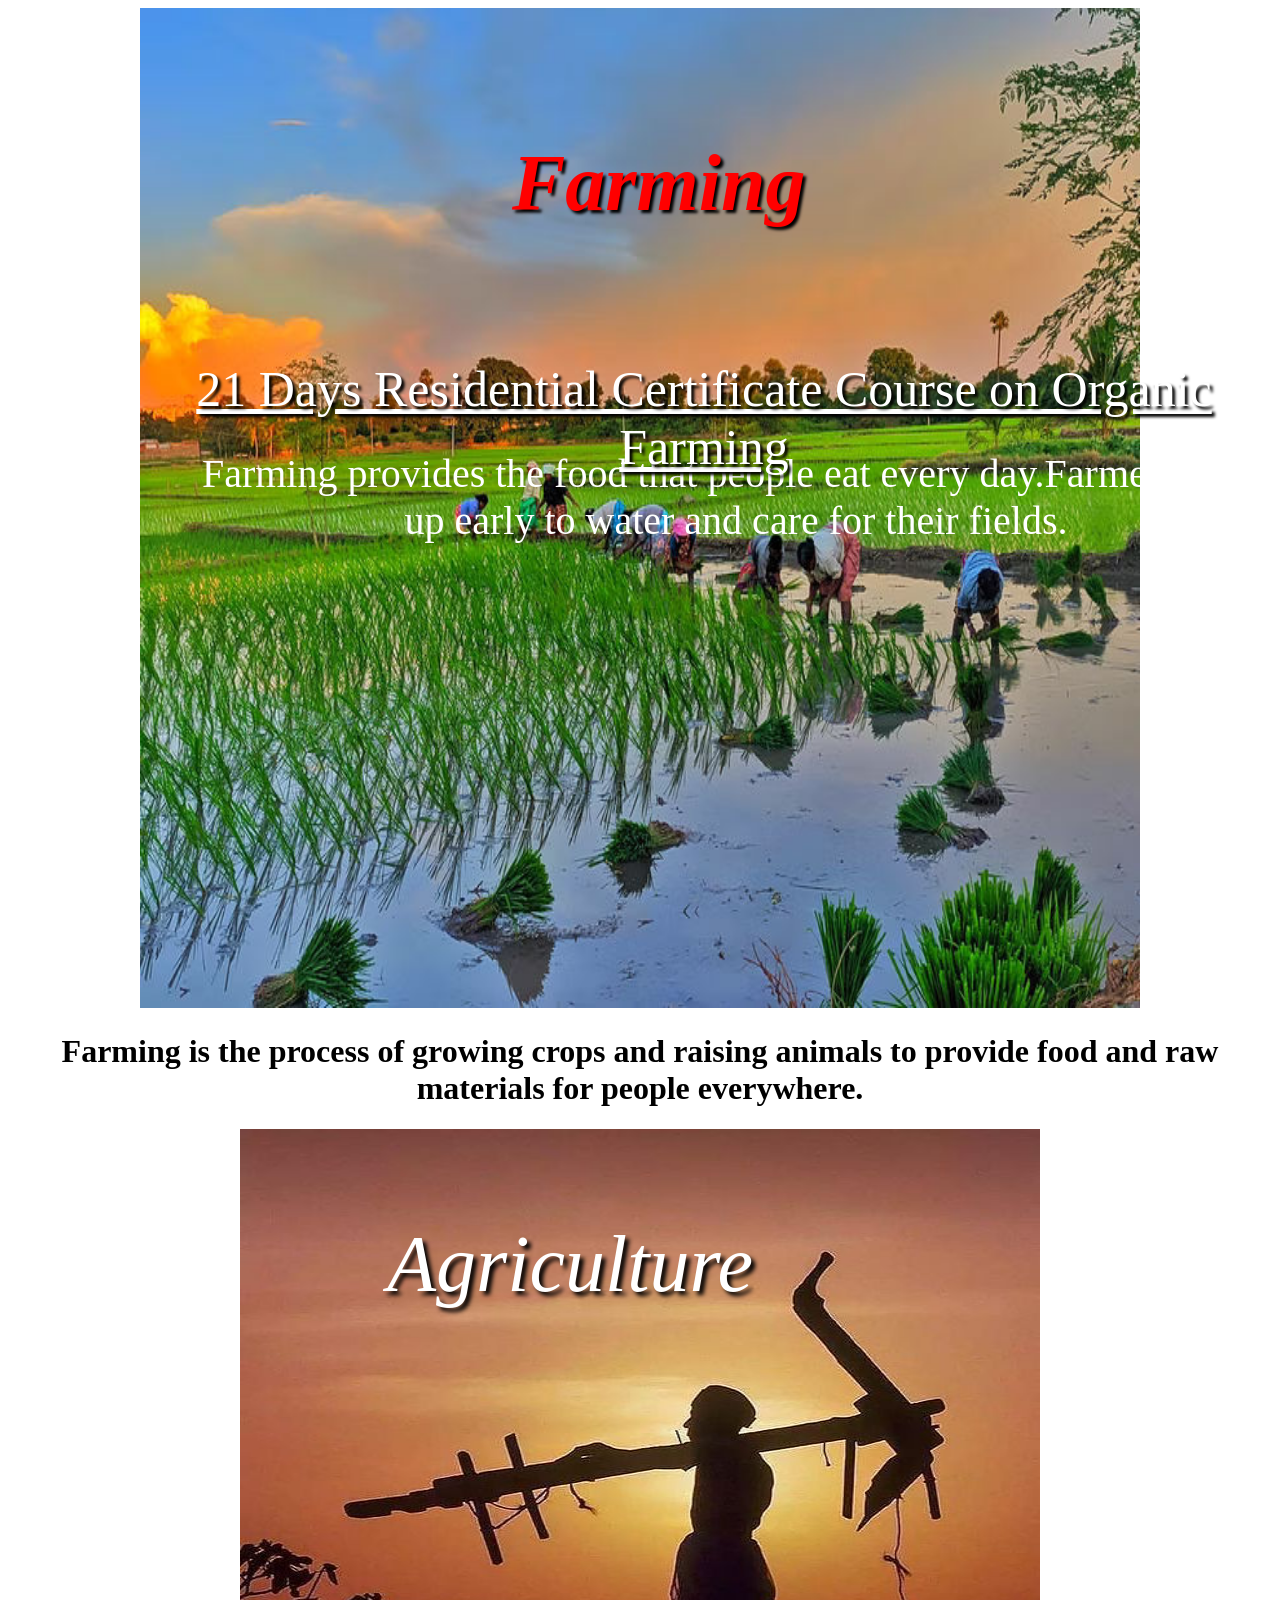
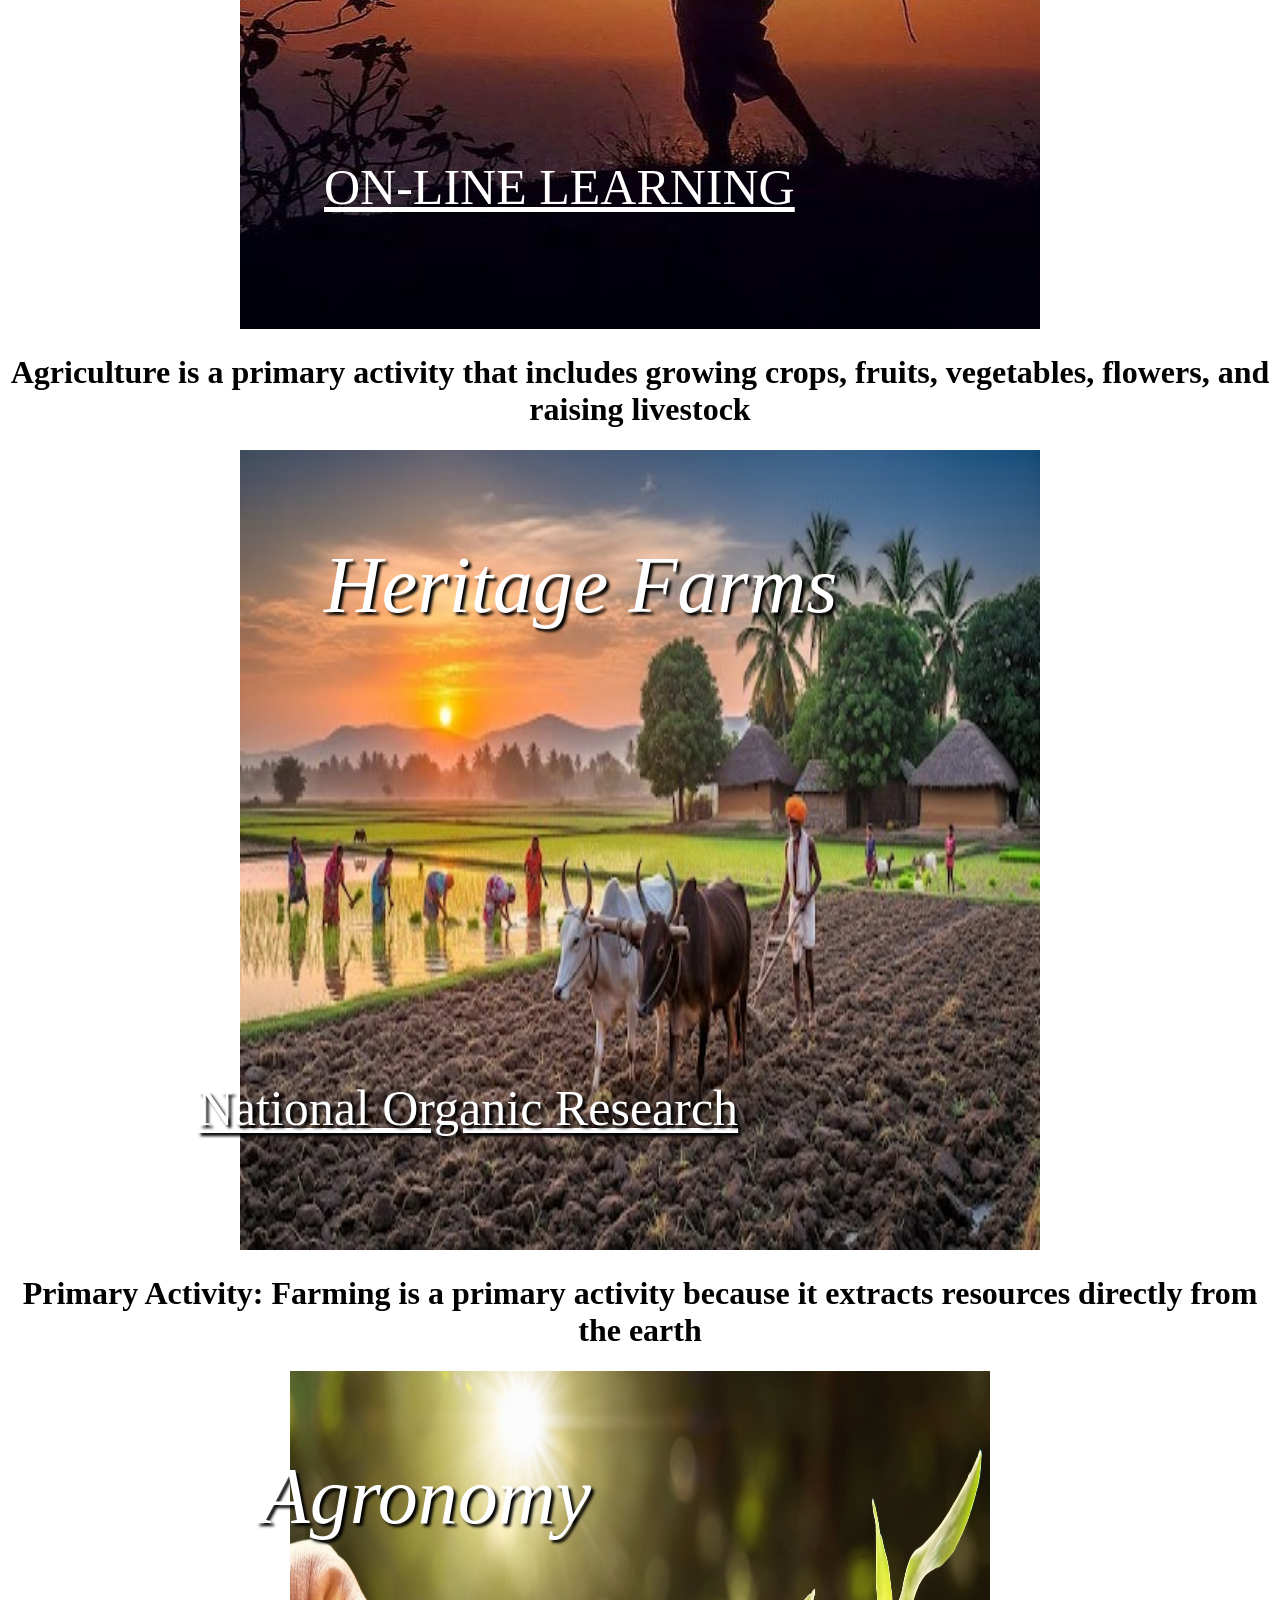
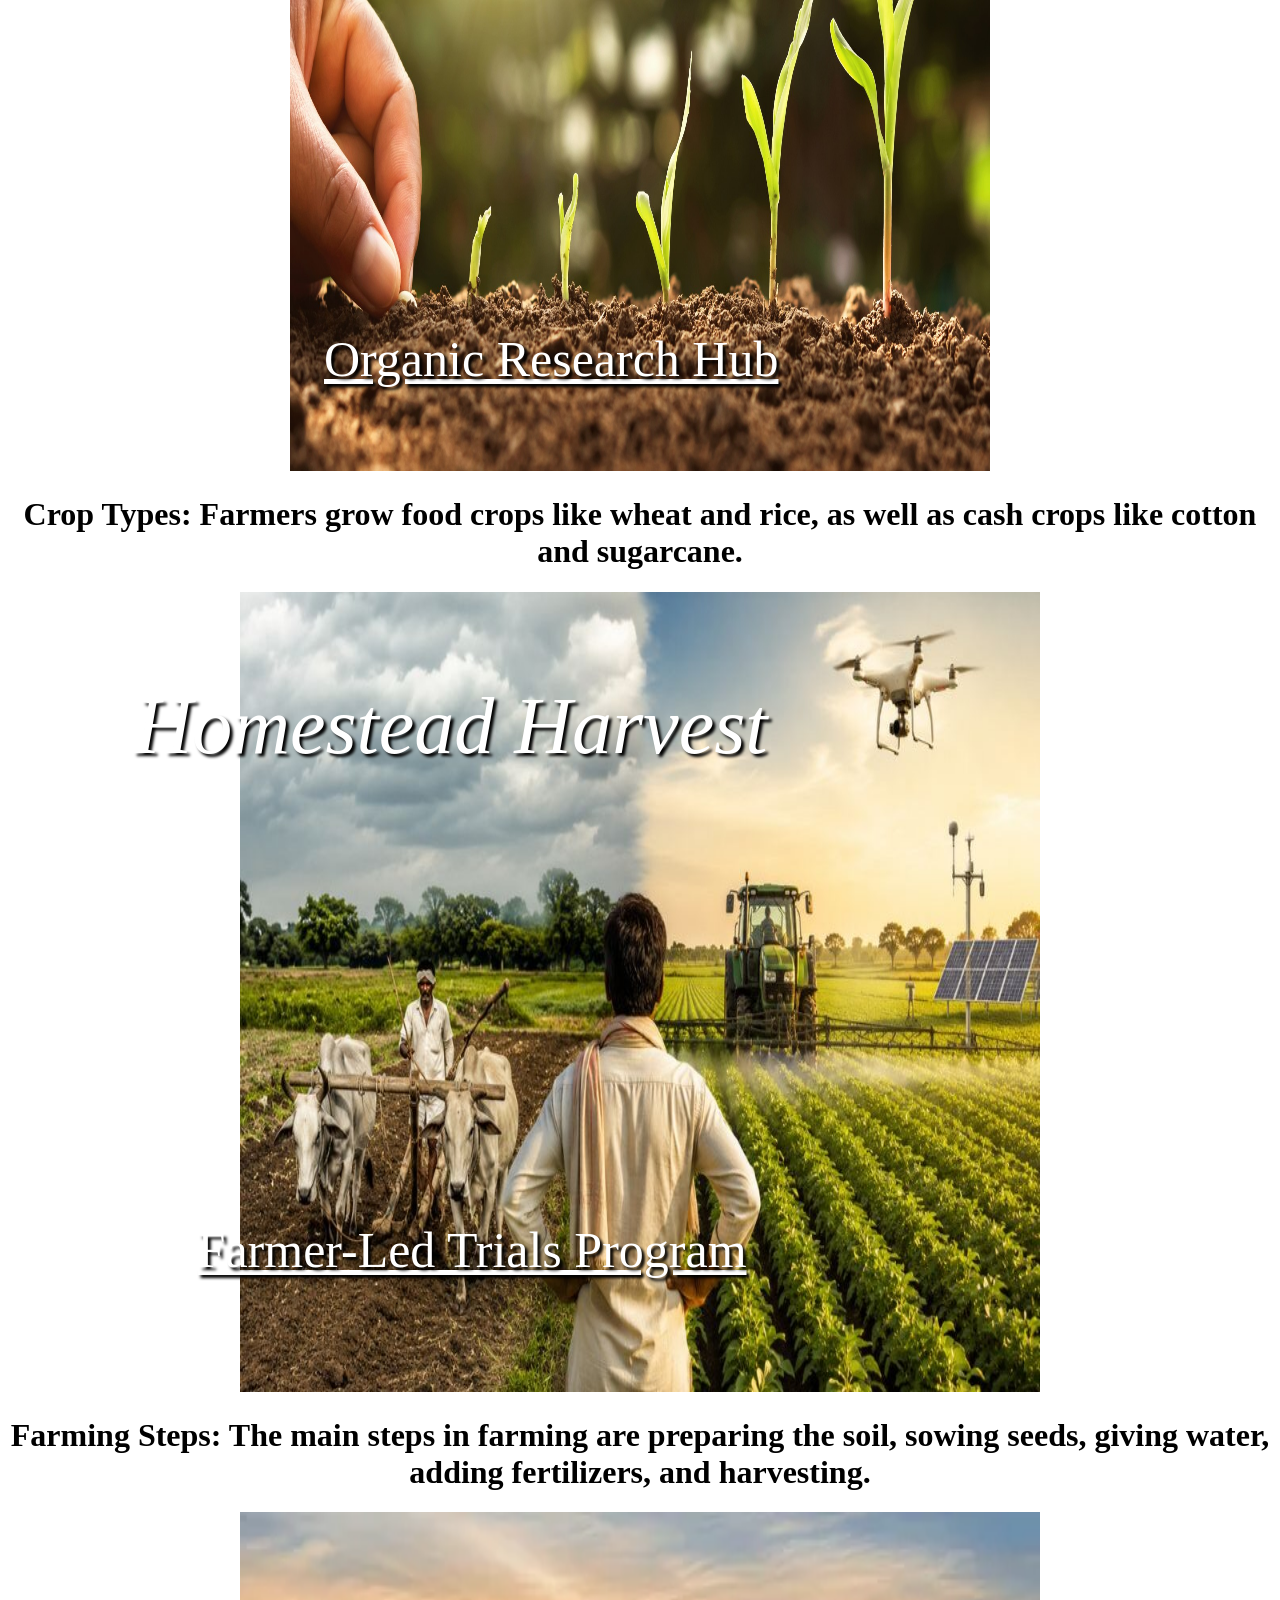
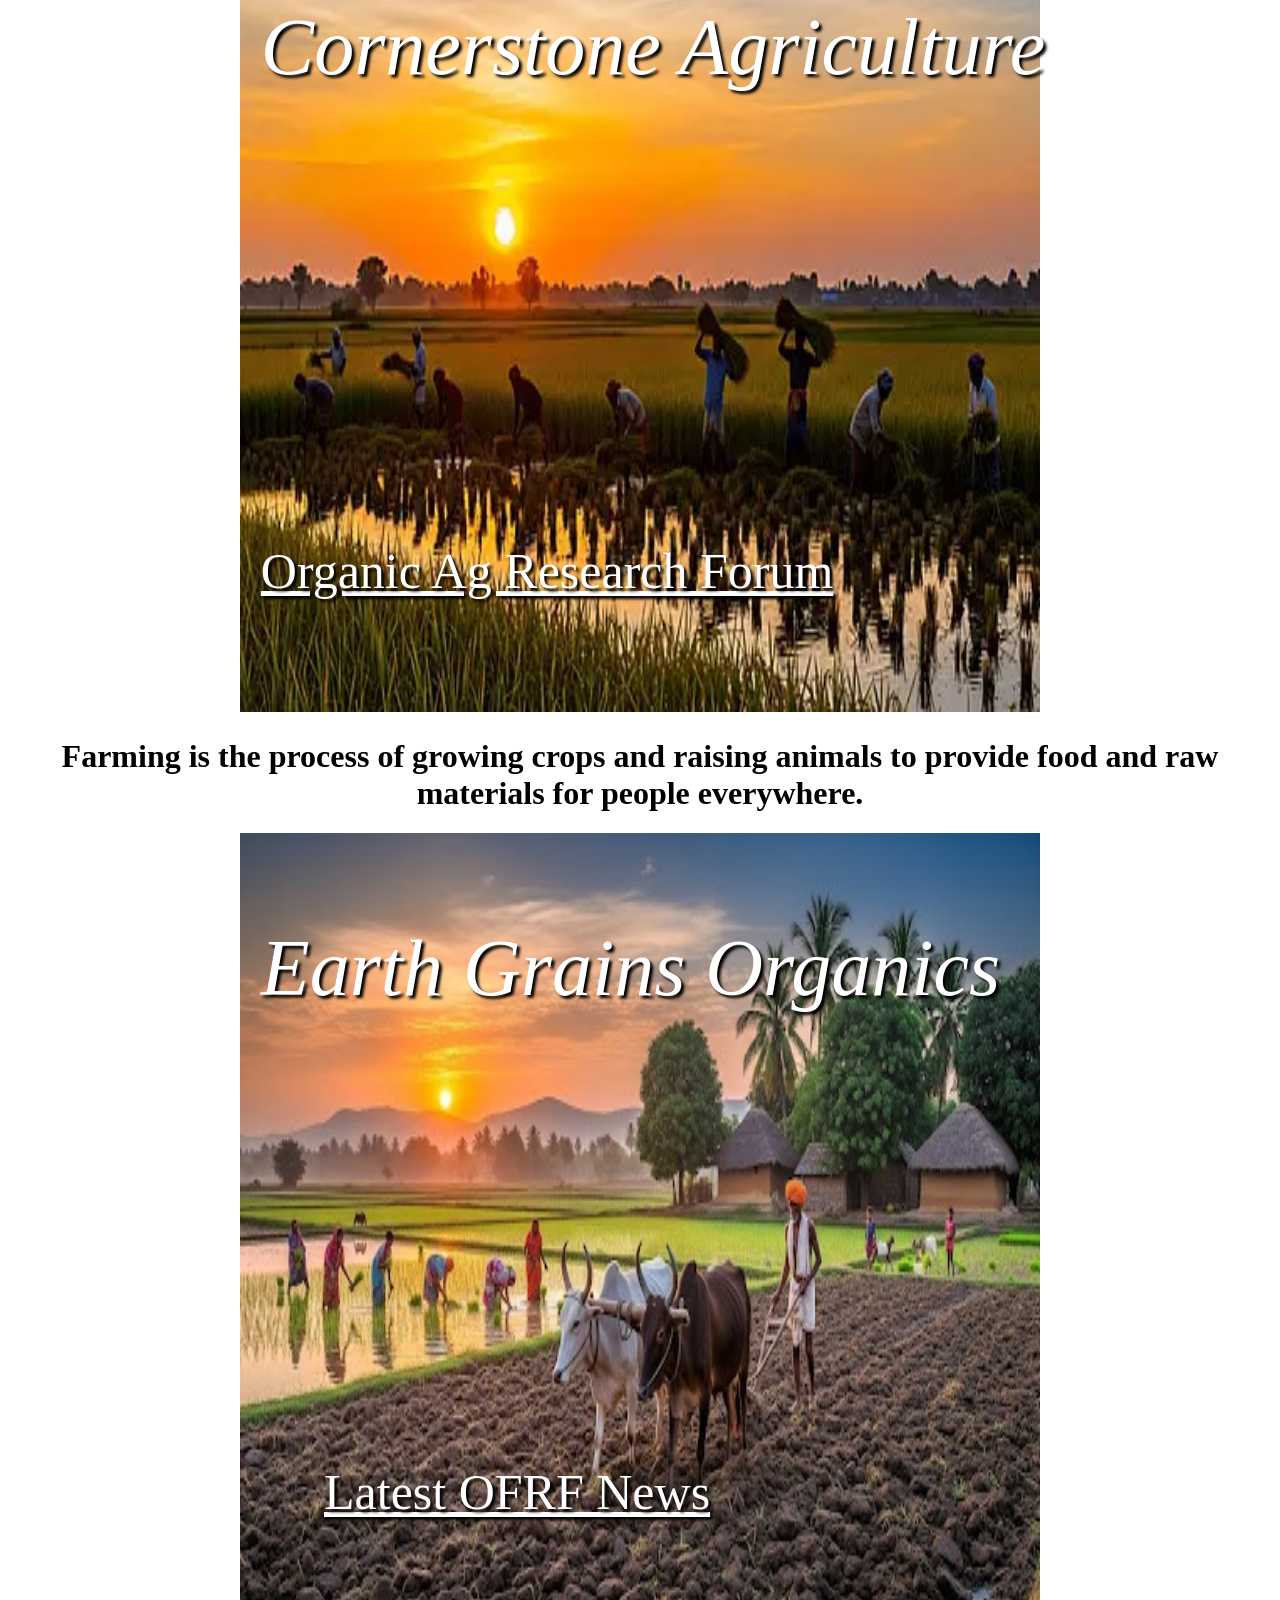
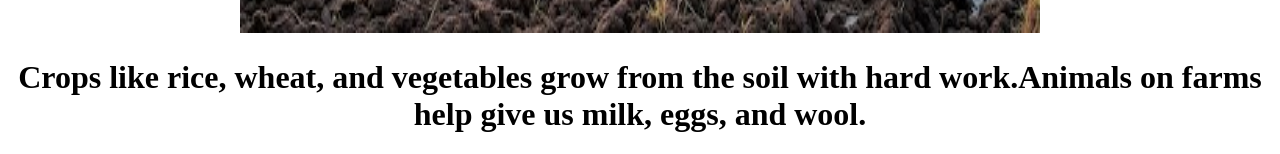
<file: index.html>
<!DOCTYPE html>
<head>
<link rel="stylesheet"href="style.css">
<body>
<center>
    <div class="container">
    <img src="forming.jpg" alt="Scenic background">
     <h2 class="over-layout">Farming</h2>
     <div class="over">Farming provides the food that people eat every day.Farmers wake up early to water and care for their fields.</div>
      <a href="https://nconf.dac.gov.in/21DaysCertificateCourse" class="lay">21 Days Residential Certificate Course on Organic Farming
</a>
     <h1>Farming is the process of growing crops and raising animals to provide food and raw materials for people everywhere.</h1>
    </div>
    <div class="contain">
     <img src="farmer.jpg">
     <div class="overlay-text">Agriculture</div>
     <a href="https://ofrf.org/programs/education/" class="red">ON-LINE LEARNING</a>
     <h1>Agriculture is a primary activity that includes growing crops, fruits, vegetables, flowers, and raising livestock</h1>
     </div>
     <div class="image-container">
     <img src="cow.jpg">
     <div class="overplay">Heritage Farms</div>
     <a href="https://ofrf.org/research/nora/" class="green">National Organic Research </a>
     <h1>Primary Activity: Farming is a primary activity because it extracts resources directly from the earth</h1>
     </div>
     <div class="image-contain">
     <img src="green.jpeg">
     <div class="overhit">Agronomy</div>
     <a href="https://hub.ofrf.org/" class="hear">Organic Research Hub</a>
     <h1>Crop Types: Farmers grow food crops like wheat and rice, as well as cash crops like cotton and sugarcane.</h1>
     </div>
     <div class="image-con">
     <img src="leaf.jpg">
     <div class="overout">Homestead Harvest</div>
      <a href="https://ofrf.org/research/farmer-led-research-trials/" class="get">Farmer-Led Trials Program</a>
     <h1>Farming Steps: The main steps in farming are preparing the soil, sowing seeds, giving water, adding fertilizers, and harvesting.</h1>
     </div>
     <div class="image-size">
     <img src="tree.webp">
     <div class="overweigt">Cornerstone Agriculture</div>
     <a href="https://ofrf.org/research/organic-ag-research-forum/" class="out">Organic Ag Research Forum</a>
     <h1>Farming is the process of growing crops and raising animals to provide food and raw materials for people everywhere.</h1>
     </div>
     <div class="image-high">
     <img src="lee.jpg">
     <div class="overheigt">Earth Grains Organics</div>
     <a href="https://ofrf.org/news/" class="ball">Latest OFRF News</a>
     <h1>Crops like rice, wheat, and vegetables grow from the soil with hard work.Animals on farms help give us milk, eggs, and wool.</h1>
     </div>
</div>

    </center>
</head>
</file>
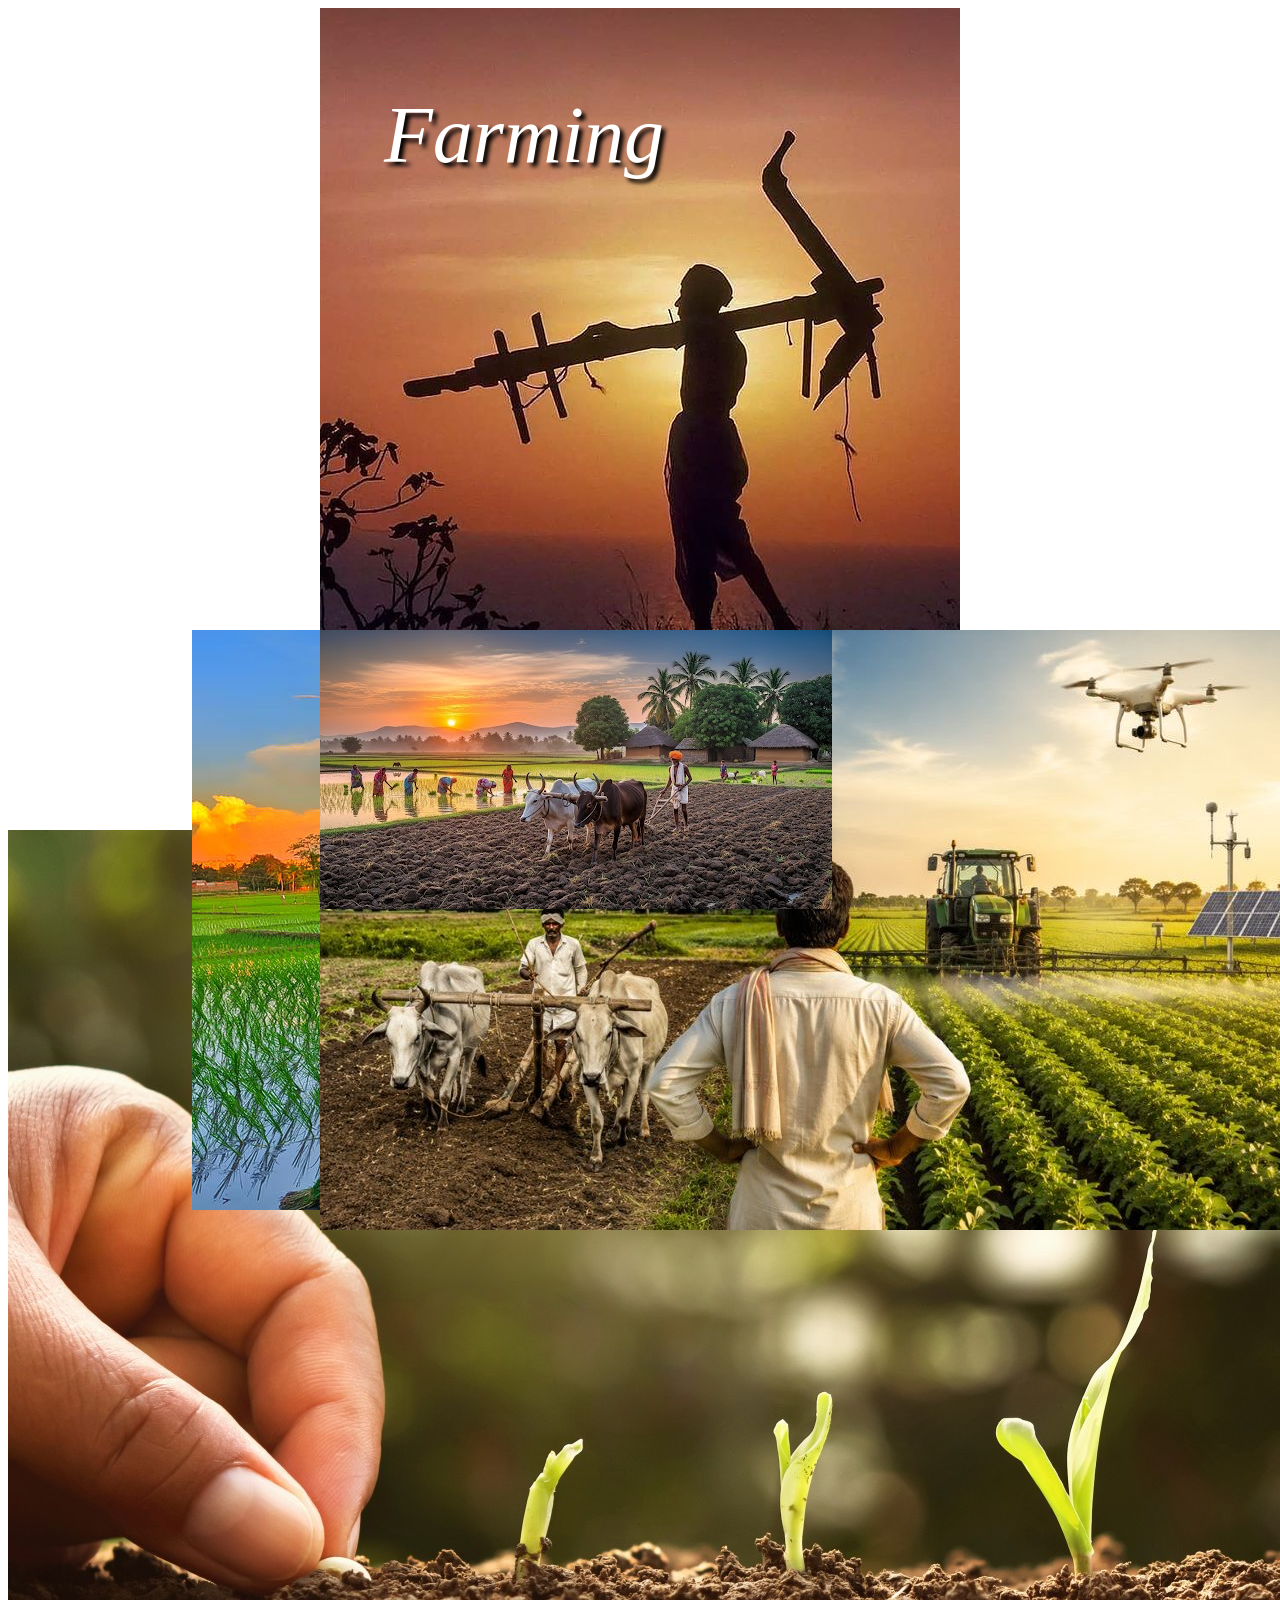
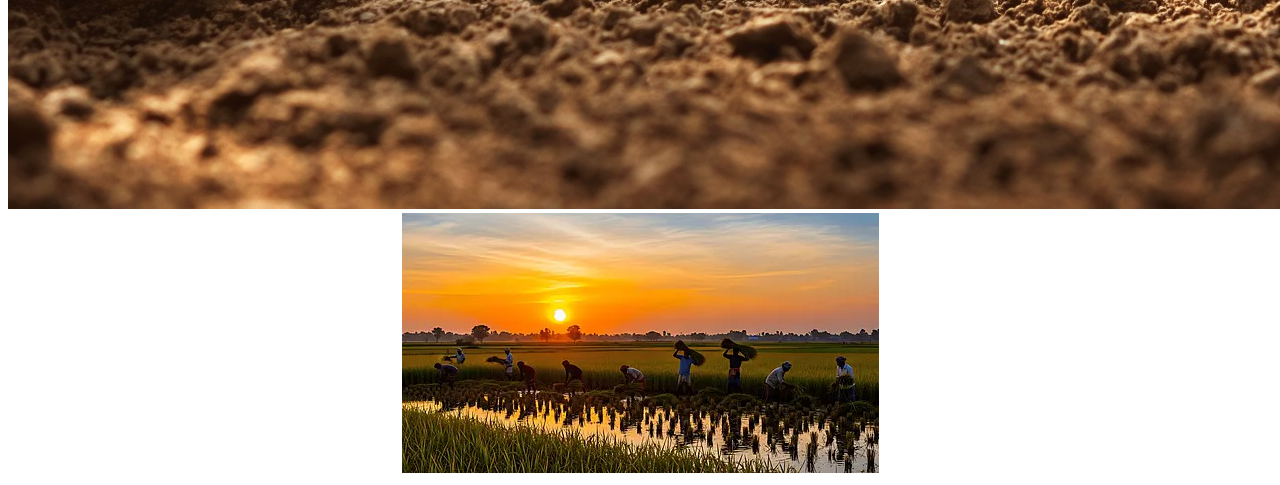
<file: priya.html>
<!DOCTYPE html>
<head>
<link rel="stylesheet"href="style.css">
<body>
<center>
    <div class="image-container"></div>
   <img src="forming.jpg" alt="Scenic background" class="green">
  <div class="overlay-text">Farming</div>
</div>
  <div class="container"></div>
  <img src="farmer.jpg" class="body">
  <div class="white">Farming is the practice of growing crops and raising animals for food and materials. </div>
  <img src="cow.jpg" class="red">
  <img src="green.jpeg" class="body">
  <img src="leaf.jpg" class="red">
  <img src="tree.webp" class="body">
  <img src="lee.jpg"class="red">
</div>

    </center>
</head>
</file>
<file: style.css>
container{
    position:relative;
}
.container img{
    width: 1000px;
    height: 1000px;
    
}
.over{
 position:absolute;
top: 50%;                 
left: 15%;   
color: white;
font-size: 40px;           
}
.lay{
 position:absolute;
top: 40%;                 
left: 10%;   
color: white;
text-shadow: 3px 3px 3px black ;       
font-size: 50px; 
 font-family: "Style Script", cursive;
  font-weight: 400;
  font-style: normal;
}
.over-layout{
position:absolute;
top: 8%;                 
left: 40%;   
color: red;
font-style:  italic;
font-size: 80px;  
text-shadow: 3px 3px 3px black ;       
}
.contain{
    position: relative;
}
.contain img{
    width: 800px;
    height: 800px;
}
.overlay-text{
position:absolute;
top: 10%;                 
left: 30%;   
color: white;
font-style:  italic;
text-shadow: 4px 4px 4px black;
font-size: 80px;         
}
.red{
 position:absolute;
top: 70%;                 
left: 25%;   
color: white;
font-size: 50px;  
font-family: "Style Script", cursive;
  font-weight: 400;
  font-style: normal;
}
.image-container{
     position: relative;
}
.image-container img{
    width: 800px;
    height: 800px;
}
.overplay{
 position:absolute;
top: 10%;                 
left: 25%;   
color: white;
font-style:  italic;
text-shadow: 3px 3px 3px black ;       
font-size: 80px;         
}  
.green{
 position:absolute;
top: 70%;                 
left: 15%;   
color: white;
text-shadow: 3px 3px 3px black ;       
font-size: 50px;   
 font-family: "Style Script", cursive;
  font-weight: 400;
  font-style: normal;
}
.image-contain{
     position: relative;
}
.image-contain img{
    width: 700px;
    height: 700px;
}
.overhit{
 position:absolute;
top: 10%;                 
left: 20%;   
color: white;
font-style:  italic;
text-shadow: 3px 3px 3px black;
font-size: 80px;         
}
 .hear{
 position:absolute;
top: 70%;                 
left: 25%;   
color: white;
text-shadow: 3px 3px 3px black;
font-size: 50px;   
 font-family: "Style Script", cursive;
  font-weight: 400;
  font-style: normal;
}
.image-con{
     position: relative;
}
.image-con img{
    width: 800px;
    height: 800px;
}
.overout{
 position:absolute;
top: 10%;                 
left: 10%;   
color: white;
font-style:  italic;
text-shadow: 3px 3px 3px black;
font-size: 80px;         
}  
.get{
 position:absolute;
top: 70%;                 
left: 15%;   
color: white;
text-shadow: 3px 3px 3px black;
font-size: 50px;  
 font-family: "Style Script", cursive;
  font-weight: 400;
  font-style: normal;
}
.image-size{
     position: relative;
}
.image-size img{
    width: 800px;
    height: 800px;
}
.overweigt{
 position:absolute;
top: 10%;                 
left: 20%;   
color: white;
font-style:  italic;
 text-shadow: 3px 3px 3px black;
font-size: 80px;         
}   
.out{
 position:absolute;
top: 70%;                 
left: 20%;   
color: white;
text-shadow: 3px 3px 3px black;
font-size: 50px; 
 font-family: "Style Script", cursive;
  font-weight: 400;
  font-style: normal;
}
.image-high{
     position: relative;
}
.image-high img{
    width: 800px;
    height: 800px;
}
.overheigt{
 position:absolute;
top: 10%;                 
left: 20%;   
color: white;
font-style:  italic;
text-shadow: 3px 3px 3px black;
font-size: 80px;         
}
.ball{
 position:absolute;
top: 70%;                 
left: 25%;   
color: white;
text-shadow: 3px 3px 3px black;
font-size: 50px;
font-family: "Style Script", cursive;
  font-weight: 400;
  font-style: normal;
}
</file>
